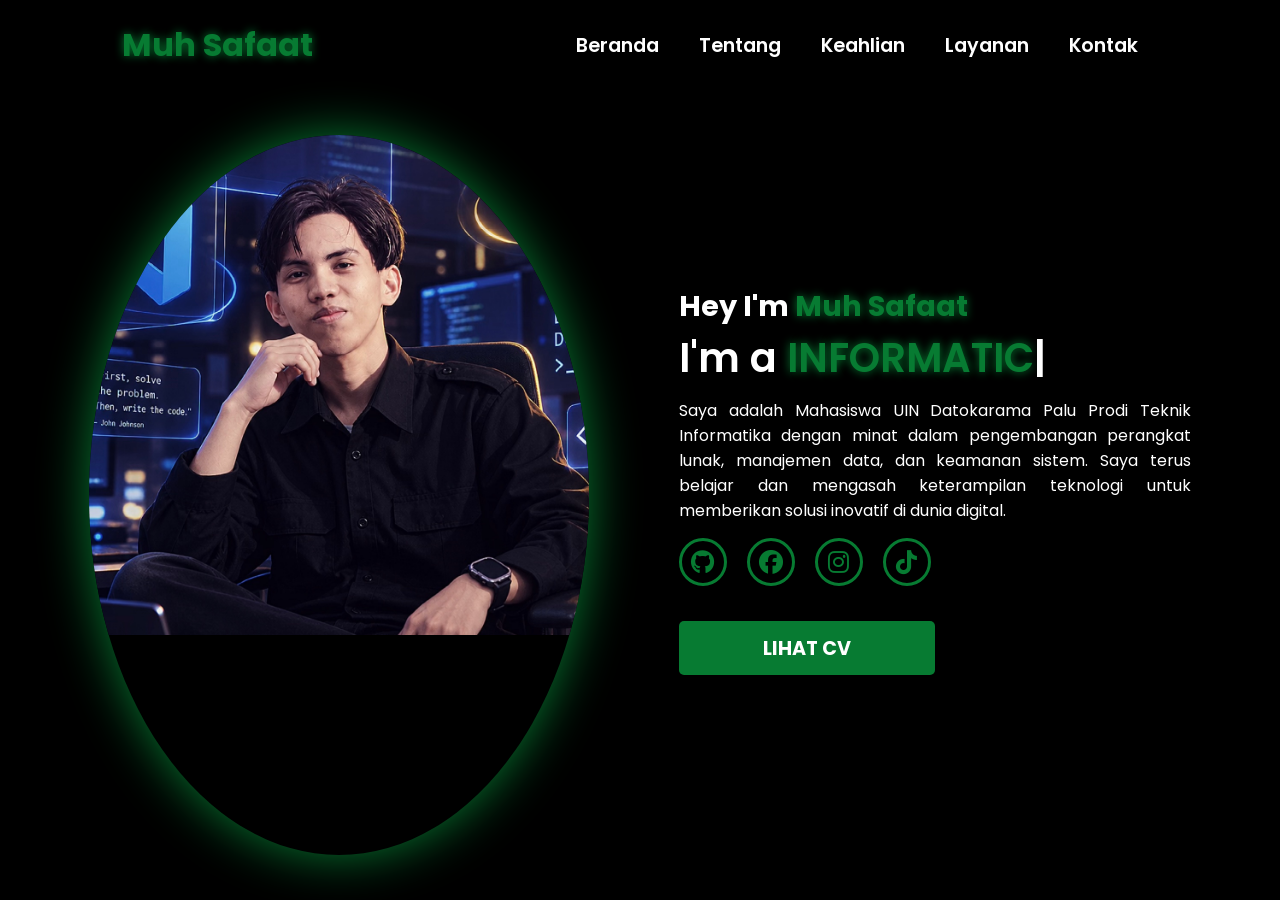
<file: index.html>
<!DOCTYPE html>
<html lang="en">
  <head>
    <meta charset="UTF-8" />
    <meta name="viewport" content="width=device-width, initial-scale=1.0 viewport-fit=cover" />
    <link
      rel="stylesheet"
      href="https://cdnjs.cloudflare.com/ajax/libs/font-awesome/6.5.1/css/all.min.css"
    />
    <link rel="stylesheet" href="https://unpkg.com/aos@next/dist/aos.css" />
    <link rel="stylesheet" href="style.css" />
    <title>Beranda</title>
  </head>
  <body>
    <nav>
      <div class="nav-container">
        <div class="logo" data-aos="zoom-in" data-aos-duration="1500">
          <span>Muh Safaat</span>
        </div>
        <div class="links">
          <div
            class="link"
            data-aos="fade-up"
            data-aos-duration="1500"
            data-aos-delay="100"
          >
            <a href="index.html">Beranda</a>
          </div>
          <div
            class="link"
            data-aos="fade-up"
            data-aos-duration="1500"
            data-aos-delay="200"
          >
            <a href="about.html">Tentang</a>
          </div>
          <div
            class="link"
            data-aos="fade-up"
            data-aos-duration="1500"
            data-aos-delay="300"
          >
            <a href="skills.html">Keahlian</a>
          </div>
          <div
            class="link"
            data-aos="fade-up"
            data-aos-duration="1500"
            data-aos-delay="400"
          >
            <a href="services.html">Layanan</a>
          </div>
          <div
            class="link"
            data-aos="fade-up"
            data-aos-duration="1500"
            data-aos-delay="500"
          >
            <a href="contact.html">Kontak</a>
          </div>
        </div>
        <i class="fa-solid fa-bars hamburg" onclick="hamburg()"></i>
      </div>
      <div class="dropdown">
        <div class="links">
          <div class="links">
            <a href="index.html">Beranda</a>
            <a href="about.html">Tentang</a>
            <a href="skills.html">Keahlian</a>
            <a href="services.html">Layanan</a>
            <a href="contact.html">Kontak</a>
            <i class="fa-solid fa-xmark cancel" onclick="cancel()"></i>
        </div>
      </div>
    </nav>
    <section>
      <div class="main-container">
        <div class="image" data-aos="zoom-out" data-aos-duration="3000">
          <img src="safaat.jpg" alt="" />
        </div>
        <div class="content">
          <h1
            data-aos="fade-left"
            data-aos-duration="1500"
            data-aos-delay="700"
          >
            Hey I'm <span>Muh Safaat</span>
          </h1>
          <div
            class="typewriter"
            data-aos="fade-right"
            data-aos-duration="1500"
            data-aos-delay="900"
          >
            I'm a <span class="typewriter-text"></span><label for="">|</label>
          </div>
          <p
            data-aos="flip-down"
            data-aos-duration="1500"
            data-aos-delay="1100"
            style="text-align: justify;"
          >
            Saya adalah Mahasiswa UIN Datokarama Palu Prodi Teknik Informatika
            dengan minat dalam pengembangan perangkat lunak, manajemen
            data, dan keamanan sistem. Saya terus belajar dan mengasah
            keterampilan teknologi untuk memberikan solusi inovatif di dunia
            digital.
          </p>
          <div class="social-links">
            <a
              href="https://github.com/Syafaat21"
              data-aos="fade-up"
              data-aos-duration="1500"
              data-aos-delay="1300"
              ><i class="fa-brands fa-github"></i
            ></a>
            <a
              href="https://www.facebook.com/share/19ddUYZT7r/?mibextid=wwXIfr"
              data-aos="fade-up"
              data-aos-duration="1500"
              data-aos-delay="1400"
              ><i class="fa-brands fa-facebook"></i
            ></a>
            <a
              href="https://www.instagram.com/syaf_fats.21?igsi=bG9ia3h6b2JrMGp1&utm_source=qr"
              data-aos="fade-up"
              data-aos-duration="1500"
              data-aos-delay="1500"
              ><i class="fa-brands fa-instagram"></i
            ></a>
            <a
              href="https://www.tiktok.com/@fhats_"
              data-aos="fade-up"
              data-aos-duration="1500"
              data-aos-delay="1600"
              ><i class="fa-brands fa-tiktok"></i
            ></a>
          </div>
          <div
            class="btn"
            data-aos="zoom-in"
            data-aos-duration="1500"
            data-aos-delay="1300"
          >
            <a class="cv-link" href="Identitas_saya.html">LIHAT CV</a>
          </div>
        </div>
      </div>
    </section>
    <script src="https://unpkg.com/aos@next/dist/aos.js"></script>
    <script>
      AOS.init({ offset: 0 });
    </script>
    <script src="script.js"></script>
  </body>
</html>
</file>
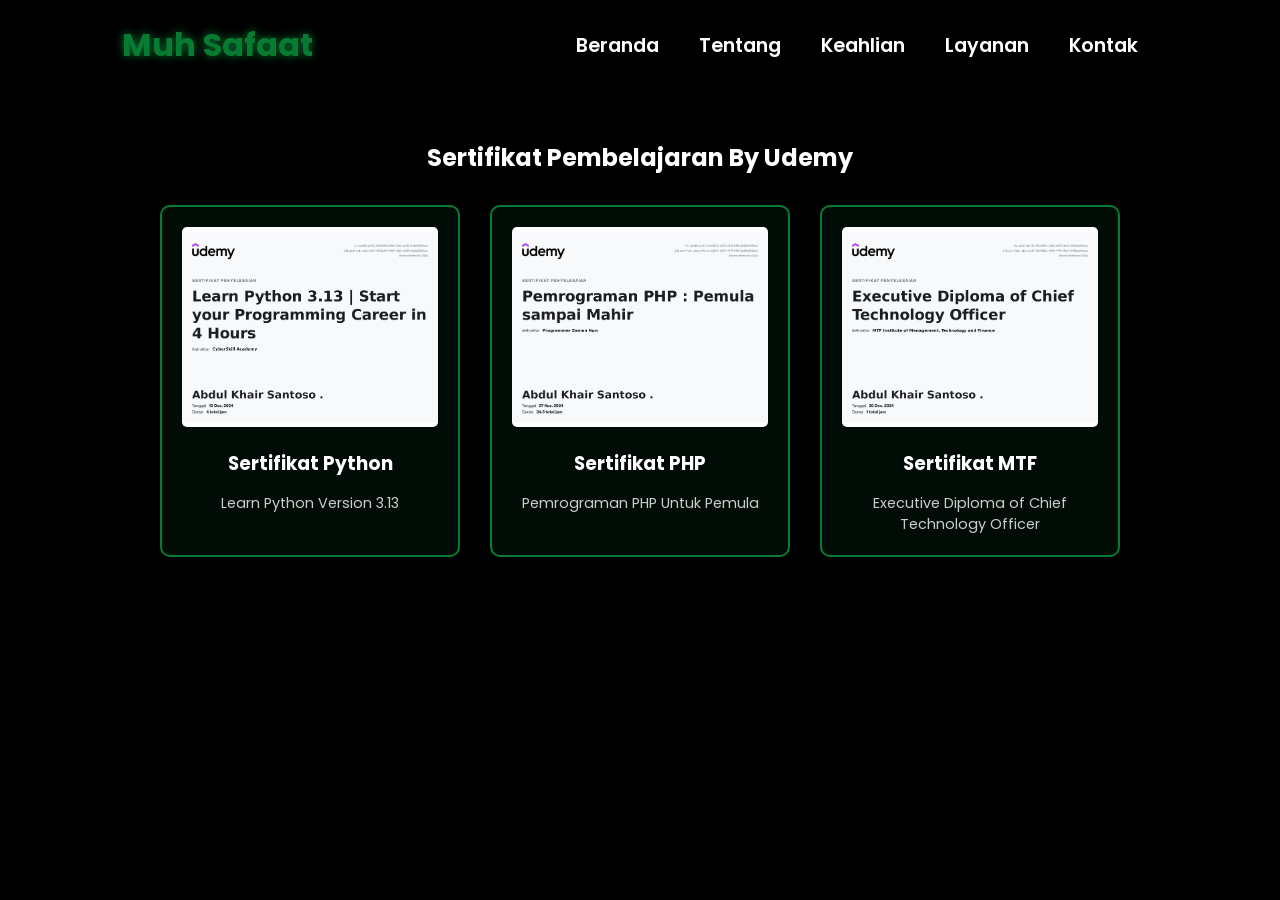
<file: about.html>
<!DOCTYPE html>
<html lang="en">
  <head>
    <meta charset="UTF-8" />
    <meta name="viewport" content="width=device-width, initial-scale=1.0" />
    <link
      rel="stylesheet"
      href="https://cdnjs.cloudflare.com/ajax/libs/font-awesome/6.5.1/css/all.min.css"
    />
    <link rel="stylesheet" href="https://unpkg.com/aos@next/dist/aos.css" />
    <link rel="stylesheet" href="style.css" />
    <title>Tentang</title>
    <style>
      .certificates {
        padding: 50px 20px;
        text-align: center;
        min-height: 90vh;
      }
      .cert-container {
        display: flex;
        justify-content: center;
        flex-wrap: wrap;
        gap: 30px;
        margin-top: 30px;
      }
      .cert-card {
        width: 300px;
        background: rgba(7, 123, 50, 0.1);
        border: 2px solid #077b32;
        border-radius: 10px;
        padding: 20px;
        transition: 0.3s;
      }
      .cert-card:hover {
        transform: translateY(-10px);
        box-shadow: 0 0 20px #077b32;
      }
      .cert-card img {
        width: 100%;
        height: 200px;
        object-fit: cover;
        border-radius: 5px;
      }
      .cert-card h3 {
        color: #fff;
        margin: 15px 0;
      }
      .cert-card p {
        color: #ccc;
        font-size: 0.9rem;
      }
    </style>
  </head>
  <body>
    <nav>
      <div class="nav-container">
        <div class="logo" data-aos="zoom-in" data-aos-duration="1500">
          <span>Muh Safaat</span>
        </div>
        <div class="links">
          <div
            class="link"
            data-aos="fade-up"
            data-aos-duration="1500"
            data-aos-delay="100"
          >
            <a href="index.html">Beranda</a>
          </div>
          <div
            class="link"
            data-aos="fade-up"
            data-aos-duration="1500"
            data-aos-delay="200"
          >
            <a href="about.html">Tentang</a>
          </div>
          <div
            class="link"
            data-aos="fade-up"
            data-aos-duration="1500"
            data-aos-delay="300"
          >
            <a href="skills.html">Keahlian</a>
          </div>
          <div
            class="link"
            data-aos="fade-up"
            data-aos-duration="1500"
            data-aos-delay="400"
          >
            <a href="services.html">Layanan</a>
          </div>
          <div
            class="link"
            data-aos="fade-up"
            data-aos-duration="1500"
            data-aos-delay="500"
          >
            <a href="contact.html">Kontak</a>
          </div>
        </div>
        <i class="fa-solid fa-bars hamburg" onclick="hamburg()"></i>
      </div>
      <div class="dropdown">
        <div class="links">
          <a href="index.html">Beranda</a>
          <a href="about.html">Tentang</a>
          <a href="skills.html">Keahlian</a>
          <a href="services.html">Layanan</a>
          <a href="contact.html">Kontak</a>
          <i class="fa-solid fa-xmark cancel" onclick="cancel()"></i>
        </div>
      </div>
    </nav>

    <section class="certificates">
      <h1
        data-aos="fade-down"
        data-aos-duration="1500"
        style="color: #fff; margin-bottom: 30px"
      >
        Sertifikat Pembelajaran By Udemy
      </h1>
      <div class="cert-container">
        <div
          class="cert-card"
          data-aos="fade-up"
          data-aos-duration="1500"
          data-aos-delay="100"
        >
          <img src="Py.jpg" alt="Sertifikat 1" />
          <h3>Sertifikat Python</h3>
          <p>Learn Python Version 3.13</p>
        </div>
        <div
          class="cert-card"
          data-aos="fade-up"
          data-aos-duration="1500"
          data-aos-delay="200"
        >
          <img src="php.jpg" alt="Sertifikat 2" />
          <h3>Sertifikat PHP</h3>
          <p>Pemrograman PHP Untuk Pemula</p>
        </div>
        <div
          class="cert-card"
          data-aos="fade-up"
          data-aos-duration="1500"
          data-aos-delay="300"
        >
          <img src="MTF.jpg" alt="Sertifikat 3" />
          <h3>Sertifikat MTF</h3>
          <p>Executive Diploma of Chief Technology Officer</p>
        </div>
      </div>
    </section>

    <script src="https://unpkg.com/aos@next/dist/aos.js"></script>
    <script>
      AOS.init({ offset: 0 });
    </script>
    <script src="script.js"></script>
  </body>
</html>
</file>
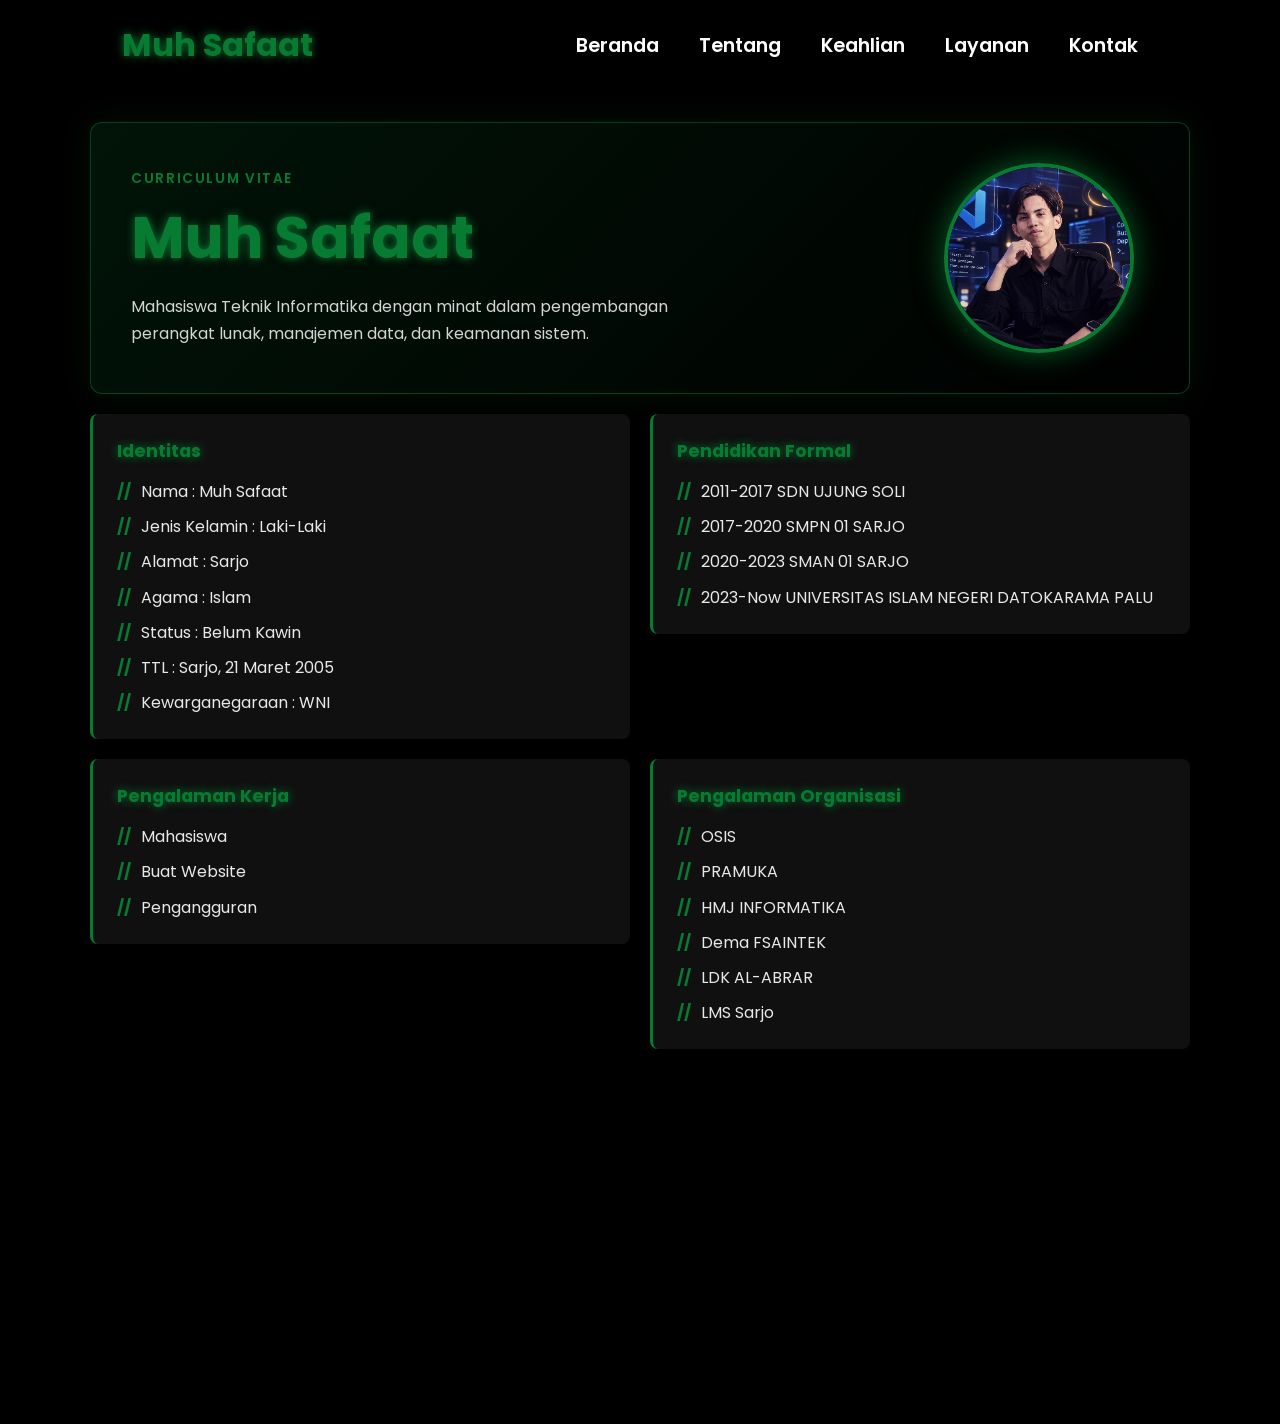
<file: Identitas_saya.html>
<!DOCTYPE html>
<html lang="en">
    <head>
        <meta charset="UTF-8" />
        <meta name="viewport" content="width=device-width, initial-scale=1.0, viewport-fit=cover" />
        <link rel="stylesheet" href="https://cdnjs.cloudflare.com/ajax/libs/font-awesome/6.5.1/css/all.min.css" />
        <link rel="stylesheet" href="https://unpkg.com/aos@next/dist/aos.css" />
        <link rel="stylesheet" href="style.css" />
        <title>Curriculum Vitae</title>
        <style>
            .cv-page {
                width: min(1100px, 90%);
                margin: 0 auto;
                padding: 2rem 0 4rem;
                color: white;
            }

            .cv-hero {
                display: grid;
                grid-template-columns: 1fr 220px;
                gap: 2rem;
                align-items: center;
                padding: 2.5rem;
                border: 1px solid rgba(7, 123, 50, 0.5);
                border-radius: 12px;
                background: linear-gradient(135deg, rgba(7, 123, 50, 0.16), rgba(0, 0, 0, 0.85));
                box-shadow: 0 0 35px rgba(7, 123, 50, 0.15);
                transition: transform 0.3s ease, box-shadow 0.3s ease;
            }

            .cv-hero:hover {
                transform: translateY(-5px);
                box-shadow: 0 0 45px rgba(7, 123, 50, 0.3);
            }

            .cv-kicker {
                color: #077b32;
                font-size: 0.85rem;
                font-weight: 600;
                letter-spacing: 0.12em;
                text-transform: uppercase;
            }

            .cv-hero h1 {
                margin: 0.35rem 0 0.75rem;
                font-size: clamp(2rem, 5vw, 3.6rem);
            }

            .cv-hero h1 span,
            .cv-section h2 {
                color: #077b32;
                text-shadow: 0 0 10px #077b32;
            }

            .cv-hero p {
                max-width: 620px;
                color: #d4d4d4;
                line-height: 1.7;
            }

            .cv-photo {
                width: 190px;
                height: 190px;
                justify-self: center;
                border: 4px solid #077b32;
                border-radius: 50%;
                box-shadow: 0 0 30px rgba(7, 123, 50, 0.75);
                object-fit: cover;
            }

            .cv-grid {
                display: grid;
                grid-template-columns: repeat(2, 1fr);
                gap: 1.25rem;
                margin-top: 1.25rem;
                align-items: start;
            }

            .cv-section {
                height: auto;
                min-height: 0;
                padding: 1.5rem;
                border-left: 3px solid #077b32;
                border-radius: 8px;
                background: #101010;
                transition: transform 0.3s ease, box-shadow 0.3s ease;
            }

            .cv-section:hover {
                transform: translateY(-6px);
                box-shadow: 0 0 22px rgba(7, 123, 50, 0.35);
            }

            .cv-section h2 {
                margin-bottom: 1rem;
                font-size: 1.1rem;
            }

            .cv-list {
                display: grid;
                gap: 0.7rem;
                padding: 0;
                list-style: none;
                color: #e8e8e8;
                line-height: 1.5;
            }

            .cv-list li::before {
                margin-right: 0.6rem;
                color: #077b32;
                content: "//";
                font-weight: 700;
            }

            @media (prefers-reduced-motion: reduce) {
                .cv-hero,
                .cv-section {
                    transition: none;
                }

                .cv-hero:hover,
                .cv-section:hover {
                    transform: none;
                }
            }

            @media (max-width: 884px) {
                .cv-page {
                    width: calc(100% - 2rem);
                    padding-top: 1rem;
                }

                .cv-hero {
                    grid-template-columns: 1fr;
                    padding: 1.5rem;
                    text-align: center;
                }

                .cv-hero p {
                    margin: 0 auto;
                    text-align: justify;
                }

                .cv-photo {
                    grid-row: 1;
                    width: 150px;
                    height: 150px;
                }

                .cv-grid {
                    grid-template-columns: 1fr;
                }
            }
        </style>
    </head>
    <body>
        <nav>
            <div class="nav-container">
                <div class="logo" data-aos="zoom-in" data-aos-duration="1500"><span>Muh Safaat</span></div>
                <div class="links">
                    <a href="index.html" data-aos="fade-up" data-aos-duration="1500" data-aos-delay="100">Beranda</a>
                    <a href="about.html" data-aos="fade-up" data-aos-duration="1500" data-aos-delay="200">Tentang</a>
                    <a href="skills.html" data-aos="fade-up" data-aos-duration="1500" data-aos-delay="300">Keahlian</a>
                    <a href="services.html" data-aos="fade-up" data-aos-duration="1500" data-aos-delay="400">Layanan</a>
                    <a href="contact.html" data-aos="fade-up" data-aos-duration="1500" data-aos-delay="500">Kontak</a>
                </div>
                <i class="fa-solid fa-bars hamburg" onclick="hamburg()"></i>
            </div>
            <div class="dropdown">
                <div class="links">
                    <a href="index.html">Beranda</a>
                    <a href="about.html">Tentang</a>
                    <a href="skills.html">Keahlian</a>
                    <a href="services.html">Layanan</a>
                    <a href="contact.html">Kontak</a>
                    <i class="fa-solid fa-xmark cancel" onclick="cancel()"></i>
                </div>
            </div>
        </nav>

        <main class="cv-page">
            <header class="cv-hero" data-aos="fade-down" data-aos-duration="1500">
                <div>
                    <div class="cv-kicker">Curriculum Vitae</div>
                    <h1><span>Muh Safaat</span></h1>
                    <p>Mahasiswa Teknik Informatika dengan minat dalam pengembangan perangkat lunak, manajemen data, dan keamanan sistem.</p>
                </div>
                <img class="cv-photo" src="safaat.jpg" alt="Muh Safaat" data-aos="zoom-in" data-aos-duration="1800" />
            </header>

            <div class="cv-grid">
                <section class="cv-section" data-aos="fade-up" data-aos-duration="1500" data-aos-delay="100">
                    <h2>Identitas</h2>
                    <ul class="cv-list">
                        <li>Nama : Muh Safaat</li>
                        <li>Jenis Kelamin : Laki-Laki</li>
                        <li>Alamat : Sarjo</li>
                        <li>Agama : Islam</li>
                        <li>Status : Belum Kawin</li>
                        <li>TTL : Sarjo, 21 Maret 2005</li>
                        <li>Kewarganegaraan : WNI</li>
                    </ul>
                </section>

                <section class="cv-section" data-aos="fade-up" data-aos-duration="1500" data-aos-delay="200">
                    <h2>Pendidikan Formal</h2>
                    <ul class="cv-list">
                        <li>2011-2017 SDN UJUNG SOLI</li>
                        <li>2017-2020 SMPN 01 SARJO</li>
                        <li>2020-2023 SMAN 01 SARJO</li>
                        <li>2023-Now UNIVERSITAS ISLAM NEGERI DATOKARAMA PALU</li>
                    </ul>
                </section>

                <section class="cv-section" data-aos="fade-up" data-aos-duration="1500" data-aos-delay="300">
                    <h2>Pengalaman Kerja</h2>
                    <ul class="cv-list">
                        <li>Mahasiswa</li>
                        <li>Buat Website</li>
                        <li>Pengangguran</li>
                    </ul>
                </section>

                <section class="cv-section" data-aos="fade-up" data-aos-duration="1500" data-aos-delay="400">
                    <h2>Pengalaman Organisasi</h2>
                    <ul class="cv-list">
                        <li>OSIS</li>
                        <li>PRAMUKA</li>
                        <li>HMJ INFORMATIKA</li>
                        <li>Dema FSAINTEK</li>
                        <li>LDK AL-ABRAR</li>
                        <li>LMS Sarjo</li>
                    </ul>
                </section>

                <section class="cv-section" data-aos="fade-up" data-aos-duration="1500" data-aos-delay="500">
                    <h2>Kemampuan</h2>
                    <ul class="cv-list">
                        <li>NGODING</li>
                        <li>DESAIN</li>
                        <li>HACKING</li>    
                        <li>TEKNOLOGI</li>
                        <li>MARKETING</li>
                    </ul>
                </section>
            </div>
        </main>

        <script src="https://unpkg.com/aos@next/dist/aos.js"></script>
        <script>
            AOS.init({ offset: 0 });
        </script>
        <script src="script.js"></script>
    </body>
</html>
</file>
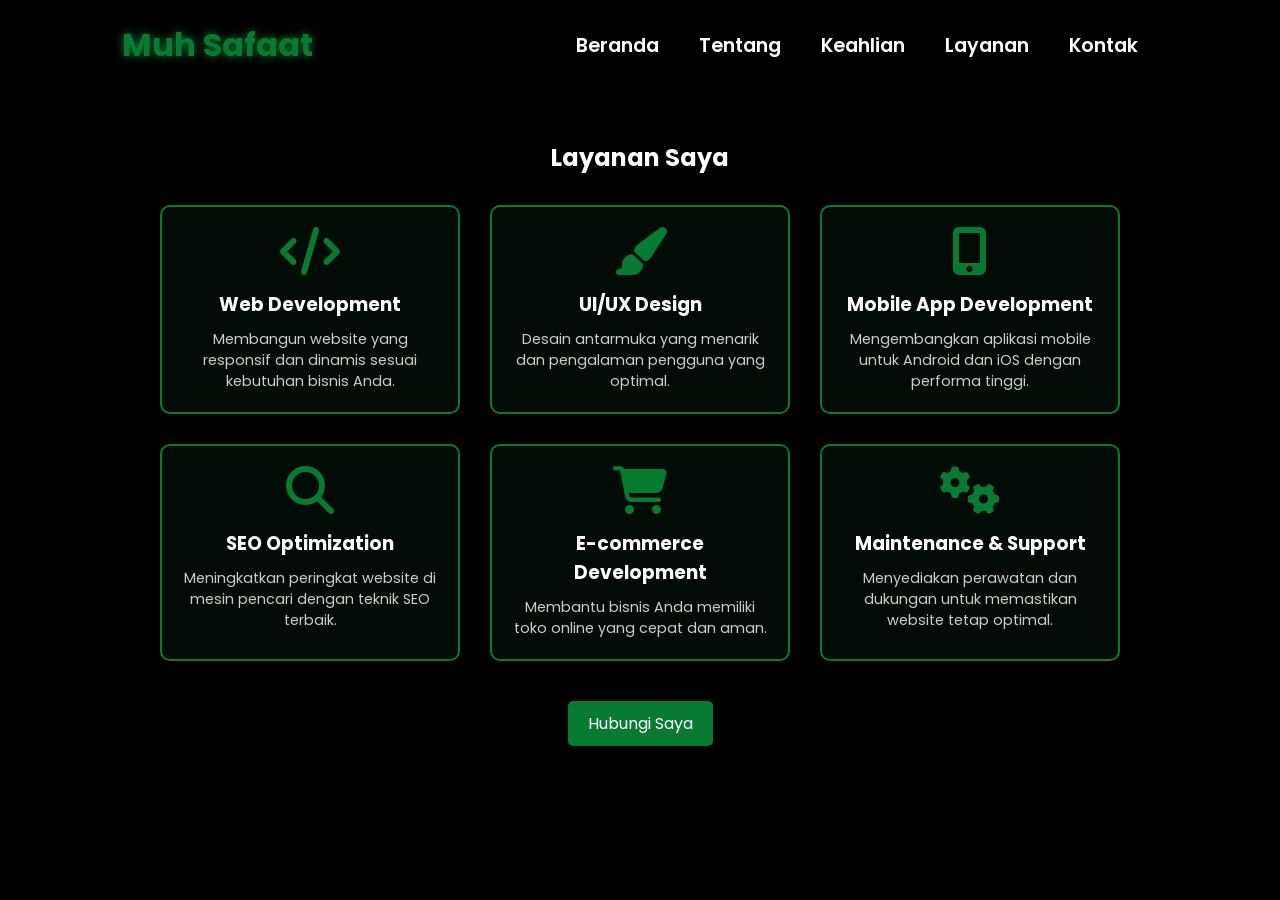
<file: services.html>
<!DOCTYPE html>
<html lang="en">
  <head>
    <meta charset="UTF-8" />
    <meta name="viewport" content="width=device-width, initial-scale=1.0" />
    <link
      rel="stylesheet"
      href="https://cdnjs.cloudflare.com/ajax/libs/font-awesome/6.5.1/css/all.min.css"
    />
    <link rel="stylesheet" href="https://unpkg.com/aos@next/dist/aos.css" />
    <link rel="stylesheet" href="style.css" />
    <title>Layanan</title>
    <style>
      .services {
        padding: 50px 20px;
        color: white;
        min-height: 90vh;
      }
      .services-container {
        display: flex;
        flex-wrap: wrap;
        justify-content: center;
        gap: 30px;
        margin-top: 30px;
      }
      .service-card {
        width: 300px;
        background: rgba(7, 123, 50, 0.1);
        border: 2px solid #077b32;
        border-radius: 10px;
        padding: 20px;
        text-align: center;
        transition: 0.3s;
      }
      .service-card:hover {
        transform: translateY(-10px);
        box-shadow: 0 0 20px #077b32;
      }
      .service-card i {
        font-size: 3rem;
        color: #077b32;
        margin-bottom: 15px;
      }
      .service-card h3 {
        margin-bottom: 10px;
      }
      .service-card p {
        color: #ccc;
        font-size: 0.9rem;
      }
      .cta {
        text-align: center;
        margin-top: 40px;
        margin-bottom: 20px;
      }
      .cta a {
        display: inline-block;
        padding: 10px 20px;
        background: #077b32;
        color: white;
        text-decoration: none;
        border-radius: 5px;
        transition: 0.3s;
      }
      .cta a:hover {
        background: #055a24;
      }
    </style>
  </head>
  <body>
    <nav>
      <div class="nav-container">
        <div class="logo" data-aos="zoom-in" data-aos-duration="1500">
        <span>Muh Safaat</span>
        </div>
        <div class="links">
          <div
            class="link"
            data-aos="fade-up"
            data-aos-duration="1500"
            data-aos-delay="100"
          >
            <a href="index.html">Beranda</a>
          </div>
          <div
            class="link"
            data-aos="fade-up"
            data-aos-duration="1500"
            data-aos-delay="200"
          >
            <a href="about.html">Tentang</a>
          </div>
          <div
            class="link"
            data-aos="fade-up"
            data-aos-duration="1500"
            data-aos-delay="300"
          >
            <a href="skills.html">Keahlian</a>
          </div>
          <div
            class="link"
            data-aos="fade-up"
            data-aos-duration="1500"
            data-aos-delay="400"
          >
            <a href="services.html">Layanan</a>
          </div>
          <div
            class="link"
            data-aos="fade-up"
            data-aos-duration="1500"
            data-aos-delay="500"
          >
            <a href="contact.html">Kontak</a>
          </div>
        </div>
        <i class="fa-solid fa-bars hamburg" onclick="hamburg()"></i>
      </div>
      <div class="dropdown">
        <div class="links">
          <a href="index.html">Beranda</a>
          <a href="about.html">Tentang</a>
          <a href="skills.html">Keahlian</a>
          <a href="services.html">Layanan</a>
          <a href="contact.html">Kontak</a>
          <i class="fa-solid fa-xmark cancel" onclick="cancel()"></i>
        </div>
      </div>
    </nav>

    <section class="services">
      <h1
        data-aos="fade-down"
        data-aos-duration="1500"
        style="text-align: center; margin-bottom: 30px"
      >
        Layanan Saya
      </h1>
      <div class="services-container">
        <div
          class="service-card"
          data-aos="fade-up"
          data-aos-duration="1500"
          data-aos-delay="100"
        >
          <i class="fas fa-code"></i>
          <h3>Web Development</h3>
          <p>
            Membangun website yang responsif dan dinamis sesuai kebutuhan bisnis
            Anda.
          </p>
        </div>
        <div
          class="service-card"
          data-aos="fade-up"
          data-aos-duration="1500"
          data-aos-delay="200"
        >
          <i class="fas fa-paint-brush"></i>
          <h3>UI/UX Design</h3>
          <p>
            Desain antarmuka yang menarik dan pengalaman pengguna yang optimal.
          </p>
        </div>
        <div
          class="service-card"
          data-aos="fade-up"
          data-aos-duration="1500"
          data-aos-delay="300"
        >
          <i class="fas fa-mobile-alt"></i>
          <h3>Mobile App Development</h3>
          <p>
            Mengembangkan aplikasi mobile untuk Android dan iOS dengan performa
            tinggi.
          </p>
        </div>
        <div
          class="service-card"
          data-aos="fade-up"
          data-aos-duration="1500"
          data-aos-delay="400"
        >
          <i class="fas fa-search"></i>
          <h3>SEO Optimization</h3>
          <p>
            Meningkatkan peringkat website di mesin pencari dengan teknik SEO
            terbaik.
          </p>
        </div>
        <div
          class="service-card"
          data-aos="fade-up"
          data-aos-duration="1500"
          data-aos-delay="500"
        >
          <i class="fas fa-shopping-cart"></i>
          <h3>E-commerce Development</h3>
          <p>Membantu bisnis Anda memiliki toko online yang cepat dan aman.</p>
        </div>
        <div
          class="service-card"
          data-aos="fade-up"
          data-aos-duration="1500"
          data-aos-delay="600"
        >
          <i class="fas fa-cogs"></i>
          <h3>Maintenance & Support</h3>
          <p>
            Menyediakan perawatan dan dukungan untuk memastikan website tetap
            optimal.
          </p>
        </div>
      </div>
      <div
        class="cta"
        data-aos="fade-up"
        data-aos-duration="1500"
        data-aos-delay="700"
      >
        <a href="contact.html">Hubungi Saya</a>
      </div>
    </section>

    <script src="https://unpkg.com/aos@next/dist/aos.js"></script>
    <script>
      AOS.init({ offset: 0 });
    </script>
    <script src="script.js"></script>
  </body>
</html>
</file>
<file: style.css>
@import url("https://fonts.googleapis.com/css2?family=Poppins:wght@100;200;300;400;500;600&display=swap");
* {
  padding: 0;
  margin: 0;
  font-family: "Poppins", sans-serif;
  box-sizing: border-box;
}
body {
  width: 100%;
  height: 100vh;
  overflow: hidden;
  background-color: black;
}
nav {
  width: 100%;
  height: 10vh;
  position: sticky;
  top: 0;
  z-index: 1000;
}
.nav-container {
  width: 100%;
  height: 100%;
  display: flex;
  justify-content: space-around;
  align-items: center;
}
.logo {
  color: white;
  font-size: 2rem;
  font-weight: bold;
}
.logo span {
  color: #077b32;
  text-shadow: 0 0 10px #077b32;
}
.hamburg,
.cancel {
  cursor: pointer;
  position: absolute;
  right: 15px;
  top: 10px;
  color: white;
  display: none;
  font-size: clamp(2.5rem, 0.5rem + 5vw, 3rem);
}
.nav-container .links {
  display: flex;
}
.nav-container .links a {
  position: relative;
  font-size: 1.2rem;
  color: white;
  margin: 0 20px;
  text-decoration: none;
  font-weight: 550;
  transition: 0.3s linear;
}
.nav-container .links a::before {
  position: absolute;
  content: "";
  bottom: -3px;
  left: 0;
  width: 0%;
  height: 3px;
  background-color: #077b32;
  transition: 0.2s linear;
}
.nav-container .links a:hover::before {
  width: 100%;
}
.nav-container .links a:hover {
  color: #077b32;
}
.dropdown {
  display: none;
  position: absolute;
  top: 0;
  left: 0;
  width: 100%;
  z-index: 1001;
  background: rgba(0, 0, 0, 0.8);
  backdrop-filter: blur(8px);
  box-shadow: 0 0 20px black;
  transform: translateY(-500px);
  transition: transform 0.3s ease-in-out;
}
.dropdown .links a {
  display: flex;
  color: white;
  text-decoration: none;
  justify-content: center;
  padding: 15px 0;
  align-items: center;
  transition: 0.2s linear;
}
.dropdown .links a:hover {
  background-color: #077b32;
}
section {
  width: 100%;
  height: 90vh;
}
.main-container {
  width: 100%;
  height: 100%;
  display: flex;
  justify-content: space-evenly;
  align-items: center;
}
.main-container .image {
  width: 500px;
  height: 80vh;
  border-radius: 100%;
  overflow: hidden;
  box-shadow: 0 0 50px #077b32;
}
.main-container .image img {
  width: 100%;
}
.main-container .image:hover {
  animation: animate 1.5s ease-in-out infinite;
}
@keyframes animate {
  0% {
    scale: 1;
  }
  50% {
    scale: 1.05;
  }
  100% {
    scale: 1;
  }
}
.main-container .content {
  color: white;
  width: 40%;
  min-height: 100px;
}
.content h1 {
  font-size: clamp(1rem, 1rem + 5vw, 1.8rem);
  white-space: nowrap;
}
.content h1 span {
  color: #077b32;
  text-shadow: 0 0 10px #077b32;
}
.content .typewriter {
  font-size: clamp(1rem, 1rem + 5vw, 2.5rem);
  font-weight: 600;
  white-space: nowrap;
}
.content .typewriter-text {
  color: #077b32;
  text-shadow: 0 0 10px #077b32;
}
.content p {
  font-size: clamp(0.4rem, 0.2rem + 9vw, 1rem);
  margin: 10px 0;
}
.social-links i {
  display: inline-flex;
  justify-content: center;
  align-items: center;
  width: 3rem;
  height: 3rem;
  background-color: transparent;
  border: 0.2rem solid #077b32;
  border-radius: 50%;
  color: #077b32;
  margin: 5px 15px;
  font-size: 1.5rem;
  transition: 0.2s linear;
}
.social-links i:hover {
  scale: 1.3;
  color: black;
  background-color: #077b32;
  filter: drop-shadow(0 0 10px #077b32);
}
.content button {
  width: 50%;
  height: 6vh;
  margin: 30px;
  background-color: #077b32;
  color: white;
  border: none;
  outline: none;
  font-size: 120%;
  font-weight: 700;
  border-radius: 5px;
  transition: 0.2s linear;
}
.cv-link {
  display: inline-flex;
  width: 50%;
  height: 6vh;
  align-items: center;
  justify-content: center;
  margin: 30px;
  background-color: #077b32;
  color: white;
  text-decoration: none;
  font-size: 120%;
  font-weight: 700;
  border-radius: 5px;
  transition: 0.2s linear;
}
.cv-link:hover {
  scale: 1.1;
  color: #077b32;
  border: 2px solid #077b32;
  background-color: transparent;
  box-shadow: 0 0 40px #077b32;
}
.content button:hover {
  scale: 1.1;
  color: #077b32;
  border: 2px solid #077b32;
  background-color: transparent;
  font-weight: 700;
  box-shadow: 0 0 40px #077b32;
}
@media (min-width: 885px) {
  .content p {
    text-align: justify !important;
  }

  .social-links {
    display: flex;
    align-items: center;
    gap: 1.25rem;
  }

  .social-links i {
    margin: 5px 0;
  }

  .content .btn {
    display: flex;
    justify-content: flex-start;
  }

  .content .cv-link {
    margin: 30px 0;
  }
}
@media (max-width: 884px) {
  nav .logo {
    position: absolute;
    top: 16px;
    left: 15px;
    font-size: 1.5rem;
  }
  .main-container {
    display: flex;
    flex-direction: column;
  }
  .nav-container .links {
    display: none;
  }
  .hamburg,
  .cancel {
    display: block;
  }
  .main-container .content {
    width: 80%;
  }
  .social-links i {
    width: 2.5rem;
    height: 2.5rem;
    font-size: 1.5rem;
  }
  .main-container .image {
    z-index: -1;
    width: 50%;
    height: 60%;
  }
}
@media (max-width: 440px) {
  .main-container .image {
    width: 50%;
    height: 60%;
    margin-bottom: 0px;
  }
  .main-container .content {
    width: 80%;
  }
  .main-container button {
    margin-top: 15px;
  }
}
/* Tambahkan kode ini di bagian akhir CSS Anda yang sudah ada */

/* Perbaikan dasar untuk scrolling */
body {
  overflow-y: auto !important; /* Override overflow hidden */
}

/* Penyesuaian untuk tablet dan mobile */
@media (max-width: 400px) {
  body {
    height: auto;
    min-height: 100vh;
  }

  section {
    height: auto;
    min-height: 90vh;
    padding-bottom: 2rem;
  }

  .main-container {
    height: auto;
    min-height: 90vh;
    padding: 2rem 0;
  }

  .main-container .image {
    margin: 2rem 0;
    width: 50px;
    height: 50px;
  }

  .main-container .content {
    padding: 0 1rem;
  }

  .content p {
    margin: 5px 0;
  }

  .content .typewriter {
    font-size: clamp(1rem, 1rem + 5vw, 2.5rem);
  }

  .social-links i {
    width: 2.5rem;
    height: 2.5rem;
    font-size: 1.5rem;
  }

  .content .cv-link {
    margin: 15px auto;
  }

  .dropdown {
    height: 100vh;
    padding: 2rem 0;
  }
}

/* Penyesuaian untuk layar kecil */
@media (max-width: 440px) {
  .main-container .image {
    width: 150px;
    height: 150px;
  }

  .content h1 {
    font-size: clamp(1rem, 5vw, 1.5rem);
  }

  .content .typewriter {
    font-size: clamp(1rem, 8vw, 2rem);
  }

  .content {
    margin-top: 1rem;
  }

  .social-links i {
    margin: 5px 4px;
  }

  .social-links {
    display: flex;
    justify-content: center;
    gap: 8px;
  }

  .content .btn {
    display: flex;
    justify-content: center;
  }

  .content .cv-link {
    width: 150px;
    height: 42px;
    margin: 15px 0;
    font-size: 1rem;
  }
}

/* Perbaikan untuk rotasi layar */
@media (max-height: 600px) and (orientation: landscape) {
  .main-container {
    padding: 1rem 0;
  }

  .main-container .image {
    width: 200px;
    height: 200px;
  }

  .content p {
    margin: 5px 0;
  }

  .social-links i {
    width: 2.5rem;
    height: 2.5rem;
  }
}
.dropdown {
  display: none;
}
</file>
